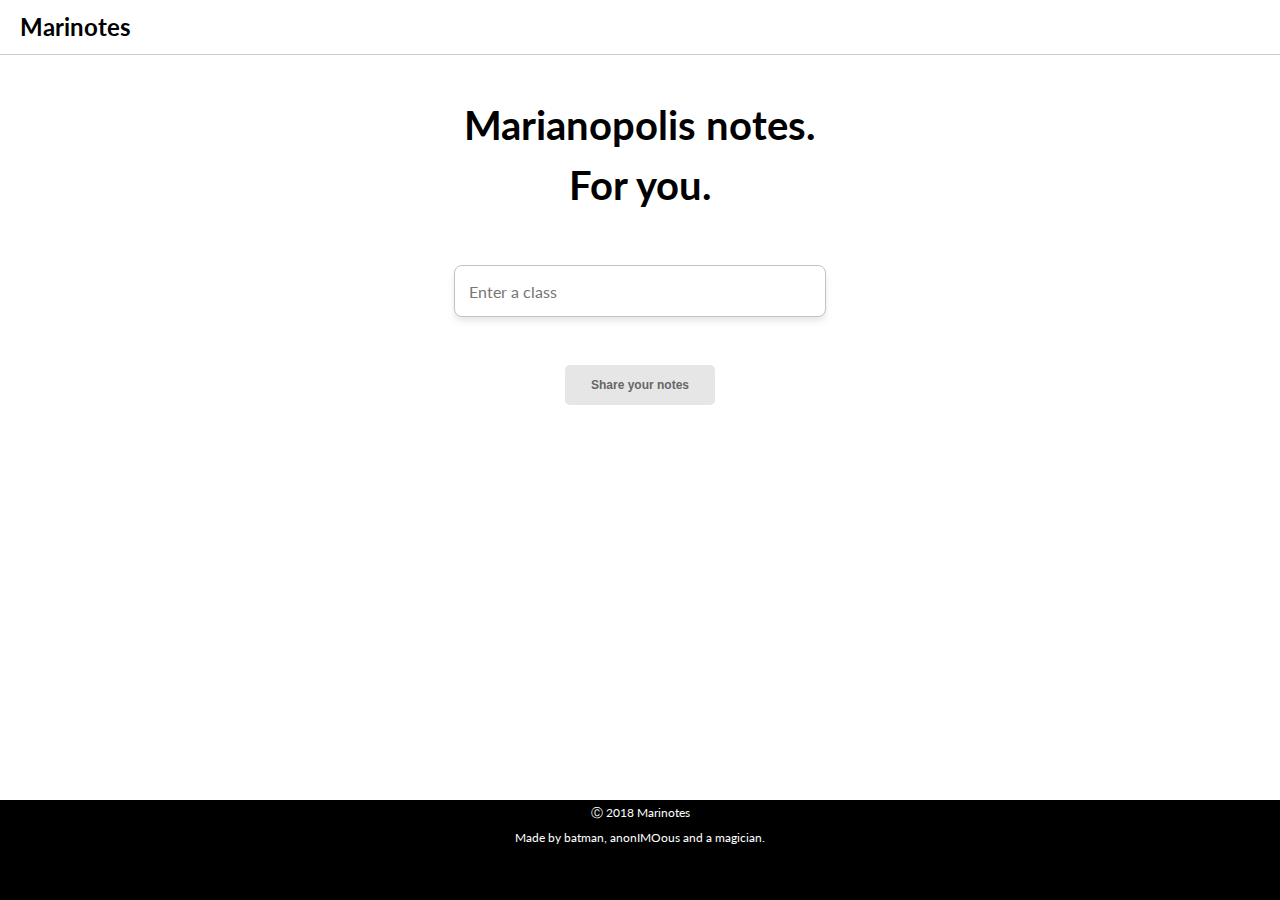
<file: index.html>
<!DOCTYPE html>
<html style = "height: 100%;">
<head>
	<title>Marinotes</title>
	<link rel = "stylesheet" type = "text/css" href = "css/style.css">
	<script type="text/javascript" src="js/search.js"></script>
	<meta name="viewport" content="width=device-width, initial-scale=1.0">
</head>
<body>
	<div id="indexPageSize">
		<div class = "header">
			<h1>Marinotes</h1>
		</div>

		<div class = "info">
			Marianopolis notes.<br>For you.
		</div>

		<div class = "wrap">
			<div class = "searchDiv">
				<div>
					<input type = "text" class = "searchField" id="myInput" placeholder = "Enter a class" oninput="filterFunction()" onblur="erase()" onfocus="filterFunction()">

				</div>
				<div class = "dropDown" id="dropDown">
					<a href="classListing/index.html">Calculus I</a>
					<a href="#">Calculus II</a>
					<a href="#">Linear Algebra</a>
					<a href="#">Mechanics</a>
					<a href="#">General Chemistry I</a>
					<a href="#">General Chemistry II</a>
					<a id='error_text'>No match found</a>
				</div>
			</div>
			<div class = "shareButtonWrap" id="shareBut">
				<button class = "shareButton">Share your notes</button>
			</div>
		</div>

		<div class = "flex-footer">
			<div>
				&#9400; 2018 Marinotes<br>Made by batman, anonIMOous and a magician.
			</div>
		</div>
	</div>
</body>
</html>
</file>
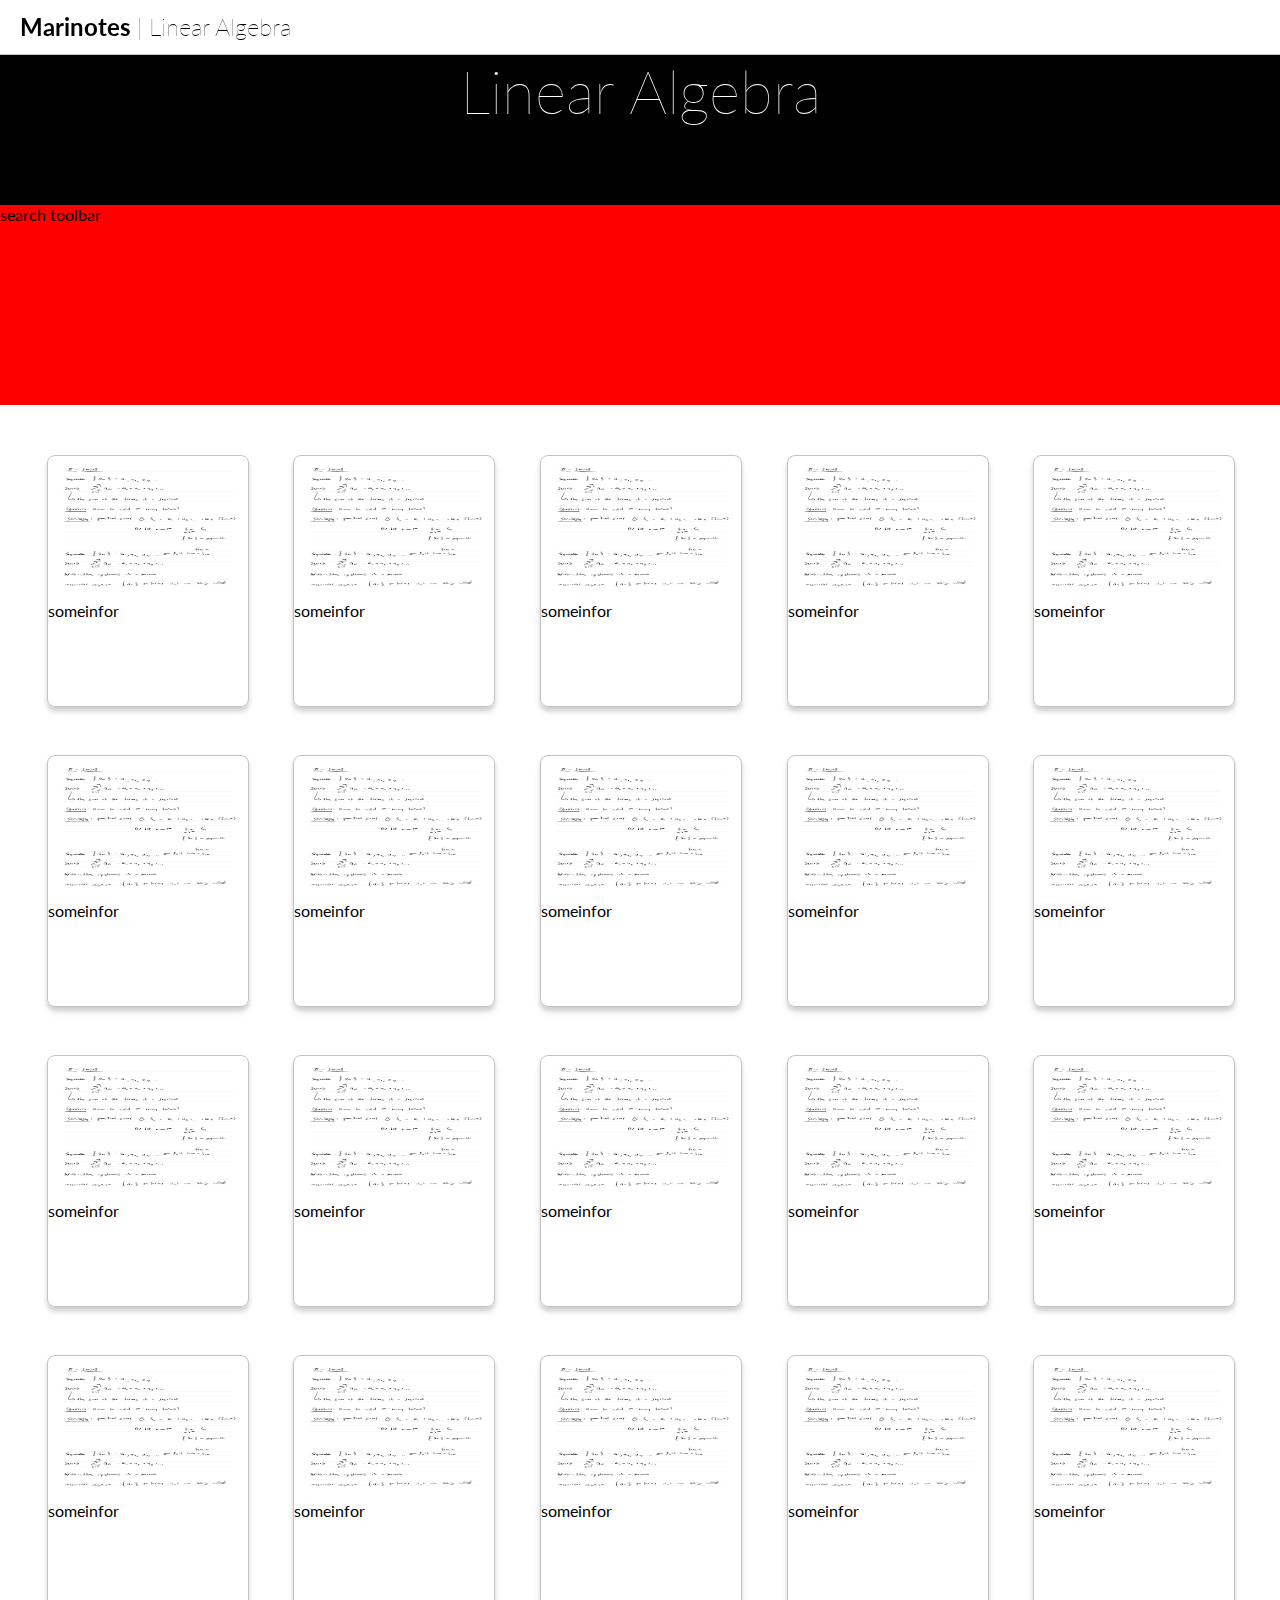
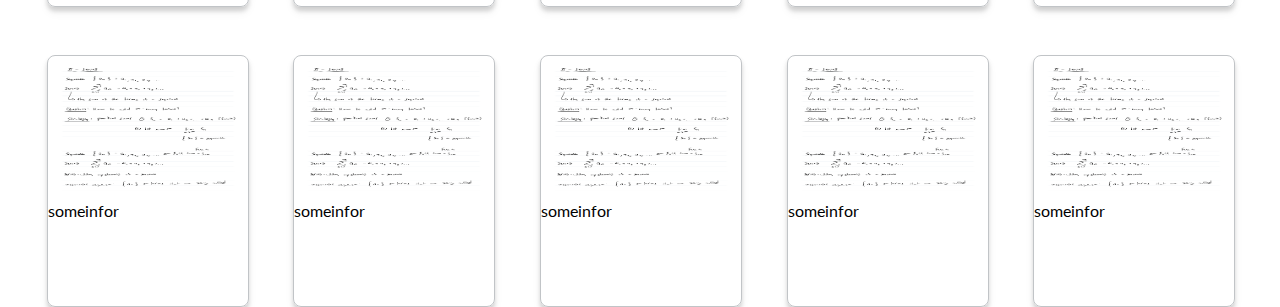
<file: classListing/index.html>
<!DOCTYPE html>
<html>
<head>
	<title>Marinotes Class</title>
	<link rel = "stylesheet" type = "text/css" href = "../css/style.css">
	<script type="text/javascript" src="js/cards.js"></script>
	<link rel = "stylesheet" type = "text/css" href = "css/style.css">
	<meta name="viewport" content="width=device-width, initial-scale=1.0">
</head>
<body onload="cardPlace(25);">
	<div id="indexPageSize">
		<div class = "header">
			<h1><a href = "../index.html">Marinotes</a> <span class="subTitle"> | Linear Algebra</span></h1>
		</div>

		<div class = "head2">
			<h2>Linear Algebra</h2>
		</div>

		<div class="filterBar">
			<!-- Filter by teacher (like in an online store) -->
			search toolbar
		</div>
		<div id="cardHolder">

<!-- Cards (note that this is a test card and rest is created on its own)
<div onclick="myFunction()" class="cardFull">  The entire card should be clickable. might not be best done with link
use onClick event
<a>
<div class="cardPicture">
<img src="../photos/note_screenshot.jpg" style="width:100%;height:100%;">
</div>
<div class="cardInfo">
Class name! <br> teacehr name <br> by student name
</div>
</a>
</div>
-->

		</div>
	</div>
</body>
</html>
</file>
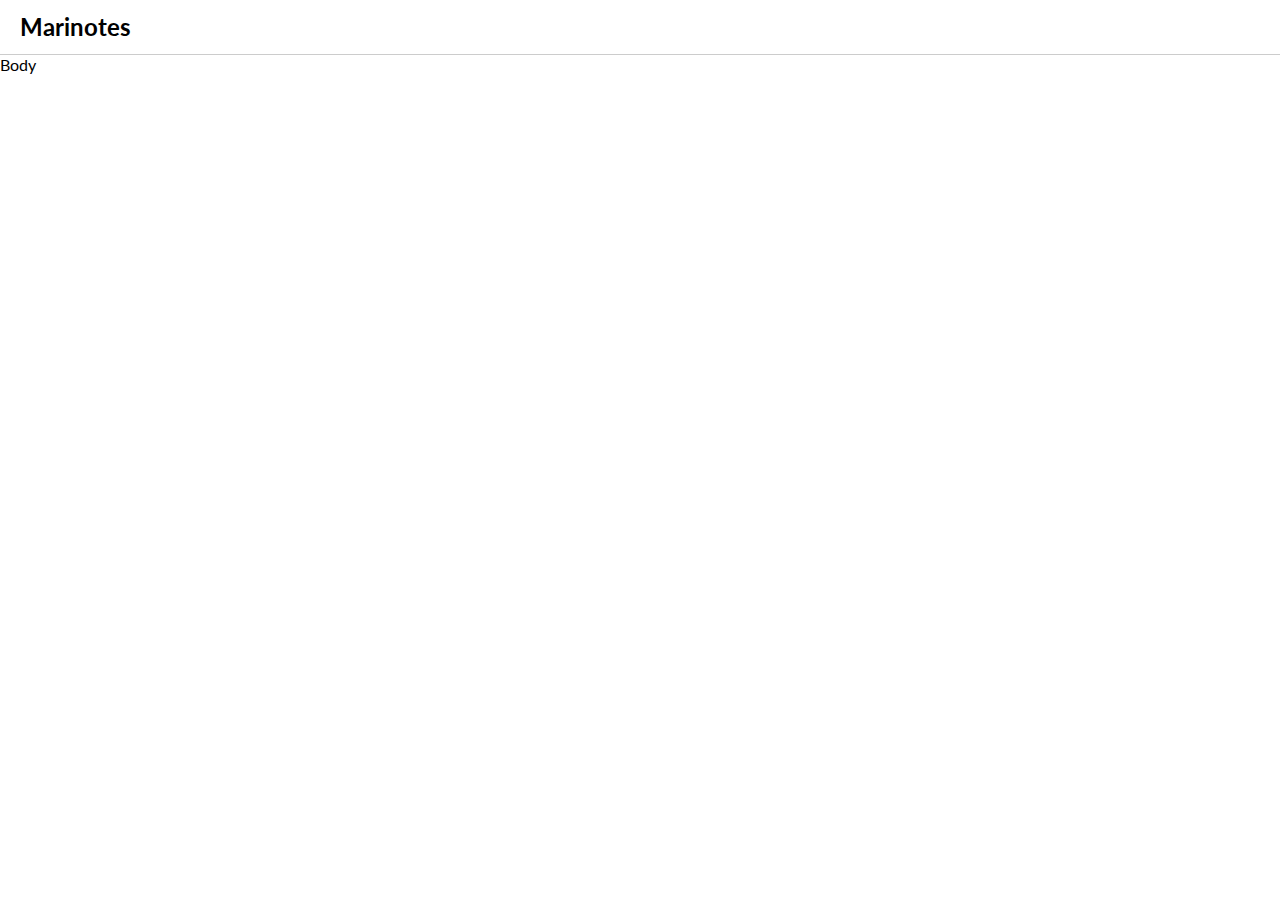
<file: templates/edit.html>
<!DOCTYPE html>
<html style="height: 100%">
<head>
	<!-- Global site tag (gtag.js) - Google Analytics -->
	<script async src="https://www.googletagmanager.com/gtag/js?id=UA-119928795-1"></script>
	<script>
	  window.dataLayer = window.dataLayer || [];
	  function gtag(){dataLayer.push(arguments);}
	  gtag('js', new Date());

	  gtag('config', 'UA-119928795-1');
	</script>
	<title>Marinotes Edit</title>
	<link rel = "stylesheet" type = "text/css" href = "../static/css/class.css?version=15">
	<link rel = "stylesheet" type = "text/css" href = "../static/css/style.css?version=15">
	<meta name="viewport" content="width=device-width, initial-scale=1.0">

	<!-- For sharing -->
	<meta property="og:title" content="Marinotes">
	<meta property="og:type"   content="website" />
	<meta property="og:image" content="https://preview.ibb.co/fU6wVo/wallpaper.png">
	<meta property="og:description" content="Free Marianopolis note sharing">
	<meta property="og:url" content="http://marinotes.com">

	<!-- Favicon -->
	<link rel="icon" href="../static/icon-white.png?version=5" type="image/png" sizes="16x16">
</head>

<body>
	<div class="classPageSize">
		<div class = "header">
			<h1><a href="/" class="header_h1">Marinotes</a></h1>
		</div>
		<div>
			Body
		</div>
	</div>
</body>
</html>
</file>
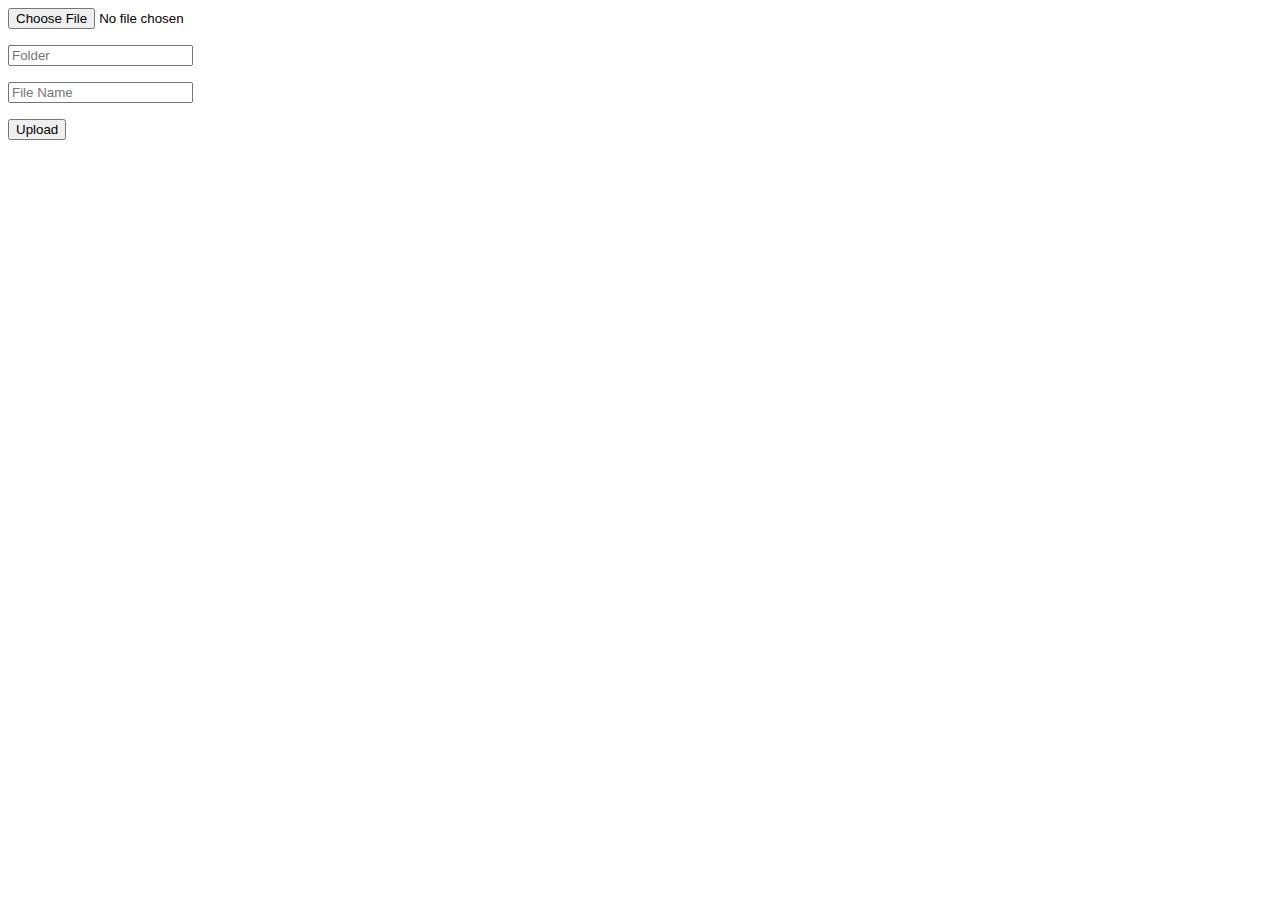
<file: templates/share-form.html>
<html>
<head>
  <title>Share example</title>
</head>
<body>
  <!-- Form -->
  <div>
    <form action="/upload" method="post" enctype="multipart/form-data">
      <p><input type="file" name="file"></p>
      <p><input type="text" name="folder" placeholder="Folder"></p>
      <p><input type="text" name="name" placeholder="File Name"></p>
      <button type="submit">Upload</button>
    </form>
  </div>
</body>
</html>
</file>
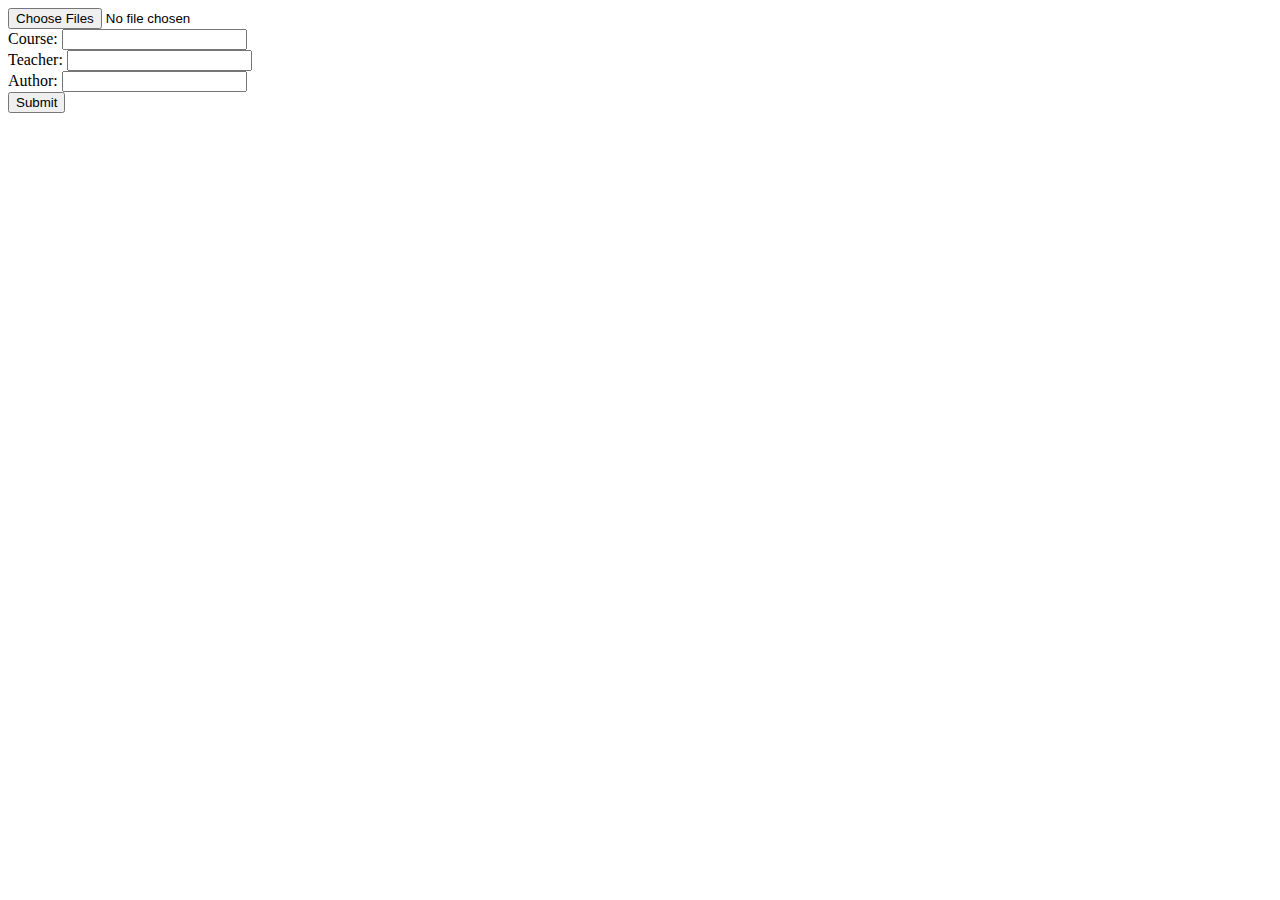
<file: templates/upload_test.html>
<!DOCTYPE html>
<html lang="en" dir="ltr">
  <head>
    <meta charset="utf-8">
    <title>Upload Test</title>
    <style>
    body {
      /* height: 100vh; */
    }
    </style>
  </head>
  <body>
    <form action="/upload-test-post" method="post" enctype="multipart/form-data">
      <input type = "file" name = "file" multiple><br>
      Course: <input type = "text" name = "course"><br>
      Teacher: <input type = "text" name = "teacher"><br>
      Author: <input type = "text" name = "author"><br>
      <input type = "submit">
    </form>
    <!-- <object data="https://s3.us-east-2.amazonaws.com/marinotes-pdfs/static/pdf/Notes/extra/5-notes.pdf" type="application/pdf" width="100%" height="100%">
  <p>Alternative text - include a link <a href="myfile.pdf">to the PDF!</a></p>
  </object> -->

  </body>
</html>
</file>
<file: css/style.css>
@import url('https://fonts.googleapis.com/css?family=Lato:100,300,400,700,900');

body {
	margin: 0;
	font-family: Lato, sans-serif;
	height: 100%;
}

h1 {
	font-family: Lato, sans-serif;
	font-size: 18pt;
	color: black;
	line-height:20px; /* allows text to be centered vertically */
	/* ^ --> should probably use display: flex, but too lasy*/

	height: 20px;
	font-weight: 700;
}

.header {
	margin: 0;
	padding-bottom: 1px;
	padding-top: 1px;
	padding-left: 20px;
	border-bottom: 1px solid #CCCCCC;
}


/* Info */
.info {
	padding-top: 40px;
	font-size: 40px;
	text-align: center;
	font-family: Lato, sans-serif;
	font-weight: 700;
	line-height: 60px;
}


/* Search Bar */

.searchDiv {
	padding-top: 40px;
	text-align: center;
	display: block;
}

.searchField {
	margin-top: 10px;
	border: 1px solid #C1C4C7;
	border-top-right-radius: 8px;
	border-top-left-radius: 8px;
	border-bottom-right-radius: 8px;
	border-bottom-left-radius: 8px;
	font-size: 16px;
	padding: 10px;
	width: 350px;
	height: 30px;
	box-shadow: 0 4px 4px 0 rgba(0, 0, 0, 0.05), 0 6px 10px 0 rgba(0, 0, 0, 0.045);
	text-indent: 4px;
	outline: none;
	font-family: Lato, sans-serif;
}
/*
.searchField:hover {
	box-shadow: 0 4px 4px 0 rgba(0, 0, 0, 0.15), 0 6px 10px 0 rgba(0, 0, 0, 0.15);
}*/

/* DropDown content */
.dropDown {
	position: relative;
	display: block;
	width: 370px;
	border-bottom-left-radius: 8px;
	border-bottom-right-radius: 8px;
	border-top: none;
	box-shadow: 0 4px 4px 0 rgba(0, 0, 0, 0.05), 0 6px 10px 0 rgba(0, 0, 0, 0.045);
    z-index: 1; /* High order of priority for overlap */
	margin: 0 auto;
	max-height: 300px; /* max size of dropdown */
	overflow-y: auto;
	text-align: left;
}

/* Links inside the dropdown */
.dropDown a {
    display: none;
    color: black;
    padding: 10px 10px;
    text-decoration: none;
    background-color: white;
		border-top-style: none;
}

.dropDown a:hover {
	background-color: #B3B3B3;
}

.dropDown:hover{
		border-top-style: hidden; /*using this for some chekky fix raffis fuck up */
}

/* Sharing Notes */

.shareButtonWrap {
	text-align: center;
	padding-top: 100px;
	position: absolute;
	top: 50px; /* defines position of the button */
	z-index: -10;
	width: 100%;
}

.shareButton {
	border: none;
	background-color: #E6E6E6;
	width: 150px;
	height: 40px;
	font-weight: bold;
	color: #666666;
	font-size: 12px;
	border-radius: 5px;
	z-index: 0;
	position: relative;
	margin: 0 auto;
}


/* Footer */
.flex-footer {
	display: flex;
	justify-content: center;
	align-items: center;
	flex-wrap: wrap;
	align-content: space-between;
	background-color: black;
	font-family: Lato, sans-serif;
	text-align: center;
	color: white;
	font-size: 12px;
	line-height: 25px;
	position:absolute;
	bottom:0;
	width:100%;
	height:100px;
}

.wrap {
	position: relative;
	text-align: center;
}

#indexPageSize {
	height: 100%;
	min-height: 700px; /* determines the page height and the distance from footer */
	min-width: 400px;
	position: relative;
}
</file>
<file: classListing/css/style.css>
/* Import Light Lato font */

@import url('https://fonts.googleapis.com/css?family=Lato:300,700');

/* Link to go back home */

a:link {
	text-decoration: none;
	color: black;
}

a:visited {
	color:black;
}

.subTitle {
	font-weight: 100;
}

h2 {
	margin-top: 0px;
	margin-bottom: 5px;
	font-size: 60px;
	font-family: 'Lato', sans-serif;
	font-weight: 100;
	color: white;
}

.header {
	border: none;
	position: sticky;
	top: 0px;
	background-color: white;
	z-index: 1;
	border-bottom: 1px solid #C1C4C7;
	box-shadow: 0 4px 4px 0 rgba(0, 0, 0, 0.15), 0 6px 10px 0 rgba(0, 0, 0, 0.05);
}

.head2 {
	background-color: black;
	height: 150px;
	display: flex;
	justify-content: center;
	align-items: center;
	flex-wrap: wrap;
	align-content: space-between;
}

.filterBar{
	height: 200px;
	background-color: red;
}

/* Creating the styles for the cards */

#cardHolder{
	height: 100%;
	width: 100%;
	position: relative;
}
.cardFull {
	position: absolute;
	border: 1px solid #C1C4C7;
	border-top-right-radius: 8px;
	border-top-left-radius: 8px;
	border-bottom-right-radius: 8px;
	border-bottom-left-radius: 8px;
	box-shadow: 0 4px 4px 0 rgba(0, 0, 0, 0.15), 0 6px 10px 0 rgba(0, 0, 0, 0.05);
}
.cardFull:hover {
	cursor: pointer;
}

.cardPicture{
	padding: 10px;
	height: 50%;
}
</file>
<file: static/css/class.css>
/* Link to go back home */

.subTitle {
	font-weight: 100;
	width: 100px;
	cursor: default;
}

.over {
	text-overflow: clip;
	white-space: nowrap;
	overflow: hidden;
	width: calc(100% - 20px);
}

h2 {
	margin-top: 0px;
	margin-bottom: 5px;
	font-family: 'Lato', sans-serif;
	font-weight: 100;
	color: white;
	cursor: default;
}

.big {
	text-align: center;
	font-size: 60px;
	margin-left: 20px;
	margin-right: 20px;
}

.head2 {
	background-color: black;
	height: 200px;
	display: flex;
	justify-content: center;
	align-items: center;
	flex-wrap: wrap;
	align-content: space-between;
}

#filtBar{
	color: #666666;
	font-size: 16px;
	font-weight: 300;
	display: grid;
	grid-column-gap: 10px;
	grid-row-gap: 10px;
	grid-template-columns: 175px 175px;
}
/* Creating the styles for the cards */

#cardHolder {
	display: grid;
	grid-column-gap: 10px;
	grid-row-gap: 10px;

	height: auto;
	max-width: 100%;
	position: relative;

	padding-top: 10px;
	padding-left: 10px;
	padding-right: 10px;
	padding-bottom: 115px;
}

@media (min-width: 1000px) {
	#cardHolder {
		grid-template-columns: 1fr 1fr 1fr 1fr;
	}
}

@media (min-width: 700px) and (max-width: 999px) {
	#cardHolder {
		grid-template-columns: 1fr 1fr 1fr;
	}
}

@media (min-width: 500px) and (max-width: 699px) {
	#cardHolder {
		grid-template-columns: 1fr 1fr;
	}
}

@media (max-width: 499px) {
	#cardHolder {
		grid-template-columns: auto;
		max-width: 60%;
		margin: auto;
	}
}

.cardTable {
	background-color: #f2f2f2;
	display: table;
	padding: 40px 10px 10px 10px;
}

.cardTable:hover {
	cursor: pointer;
	background-color: #E2E2E2;
}

.cardPicture {
	display: table-row;
}

.subCardPicture {
	text-align: center;
}

.cardPictureImg {
	width:50%;
	margin: auto;
	margin-bottom: 30px;
	border: solid #E2E2E2;
	border-width: 1px;
}

.cardInfo {
	display: table-row;
	text-align: center;
}

.subCardInfo {
	padding-bottom: 30px;
}

.teacherName {
	font-weight: 400;
	font-size: 22px;
	padding-bottom: 10px;
}

.studentName {
	font-weight: 300;
	color: #666666;
	font-size: 16px;
}

.classPageSize {
	min-height: 100%;
	height: auto;
	position: relative;
}
</file>
<file: static/css/style.css>
@import url('https://fonts.googleapis.com/css?family=Lato:100,300,400,700,900');

body {
	margin: 0;
	font-family: Lato, sans-serif;
	height: 100%;
}

h1 {
	font-family: Lato, sans-serif;
	font-size: 18pt;
	color: black;
	line-height:20px; /* allows text to be centered vertically */
	/* ^ --> should probably use display: flex, but too lasy*/

	height: 20px;
	font-weight: 700;
}

.header {
	margin: 0;
	padding-bottom: 1px;
	padding-top: 1px;
	padding-left: 20px;
	border-bottom: 1px solid #CCCCCC;
}

.header_class {
	margin: 0;
	padding-bottom: 1px;
	padding-top: 1px;
	padding-left: 20px;
}

.header_h1:link {
	text-decoration: none;
	color: black;
}

.header_h1:visited {
	color:black;
}

/* Info */
.info {
	padding-top: 40px;
	font-size: 40px;
	text-align: center;
	font-family: Lato, sans-serif;
	font-weight: 700;
	line-height: 60px;
}


/* Search Bar */

.searchDiv {
	padding-top: 40px;
	text-align: center;
	display: block;
}

.searchField {
	margin-top: 10px;
	border: 1px solid #C1C4C7;
	border-top-right-radius: 8px;
	border-top-left-radius: 8px;
	border-bottom-right-radius: 8px;
	border-bottom-left-radius: 8px;
	font-size: 16px;
	padding: 10px;
	width: 399px;
	height: 30px;
	box-shadow: 0 4px 4px 0 rgba(0, 0, 0, 0.05), 0 6px 10px 0 rgba(0, 0, 0, 0.045);
	text-indent: 4px;
	outline: none;
	font-family: Lato, sans-serif;
}

@media (min-width: 533px) {
	.dropDown {
		width: 419px;
	}
}

@media (max-width: 532px) {
	.searchField {
		width: 75%;
	}

	.dropDown {
		width: calc(75% + 20px);
	}
}

/* DropDown content */
.dropDown {
	position: relative;
	display: block;
	/* width: 419px; */
	border-bottom-left-radius: 8px;
	border-bottom-right-radius: 8px;
	border-top: none;
	box-shadow: 0 4px 4px 0 rgba(0, 0, 0, 0.05), 0 6px 10px 0 rgba(0, 0, 0, 0.045);
    z-index: 1; /* High order of priority for overlap */
	margin: 0 auto;
	max-height: 250px; /* max size of dropdown */
	overflow-y: auto;
	text-align: left;
}

/* Links inside the dropdown */
.dropDown a {
    display: none;
    color: black;
    padding: 10px 10px;
    text-decoration: none;
    background-color: white;
		border-top-style: none;
}
/*
.dropDown a:hover {
	background-color: #B3B3B3;
}
*/
.dropDown:hover{
		border-top-style: hidden; /*using this for some chekky fix raffis fuck up */
}
#error_text:hover{
	background-color: inherit;
}

/* Sharing Notes */

.shareButtonWrap {
	text-align: center;
	/* padding-top: 100px; */
	position: absolute;
	top: 160px; /* defines position of the button */
	/* z-index: -10;  */
	width: 100%;
}

/* .shareButton {
	border: none;
	background-color: #E6E6E6;
	width: 150px;
	height: 40px;
	font-weight: bold;
	color: #666666;
	font-size: 12px;
	border-radius: 5px;
	z-index: 0;
	position: relative;
	margin: 0 auto;
} */

.shareClick {
	color: black;
	text-decoration: underline;
}

.shareClick:hover {
	cursor: pointer;
}

/* Footer */
.flex-footer {
	display: flex;
	justify-content: center;
	align-items: center;
	align-content: space-between;
	font-family: Lato, sans-serif;
	text-align: center;
	/*color: #666666;*/
	font-size: 12px;
	line-height: 25px;
	position:absolute;
	bottom:0;
	width:100%;
	height:100px;
	border-top-width: 1px;
	border-top-color: #CCCCCC;
	border-top-style: solid;
}

.wrap {
	position: relative;
	text-align: center;
}

.indexPageSize {
	height: 100%;
	min-height: 600px; /* determines the page height and the distance from footer */
	position: relative;
}
</file>
